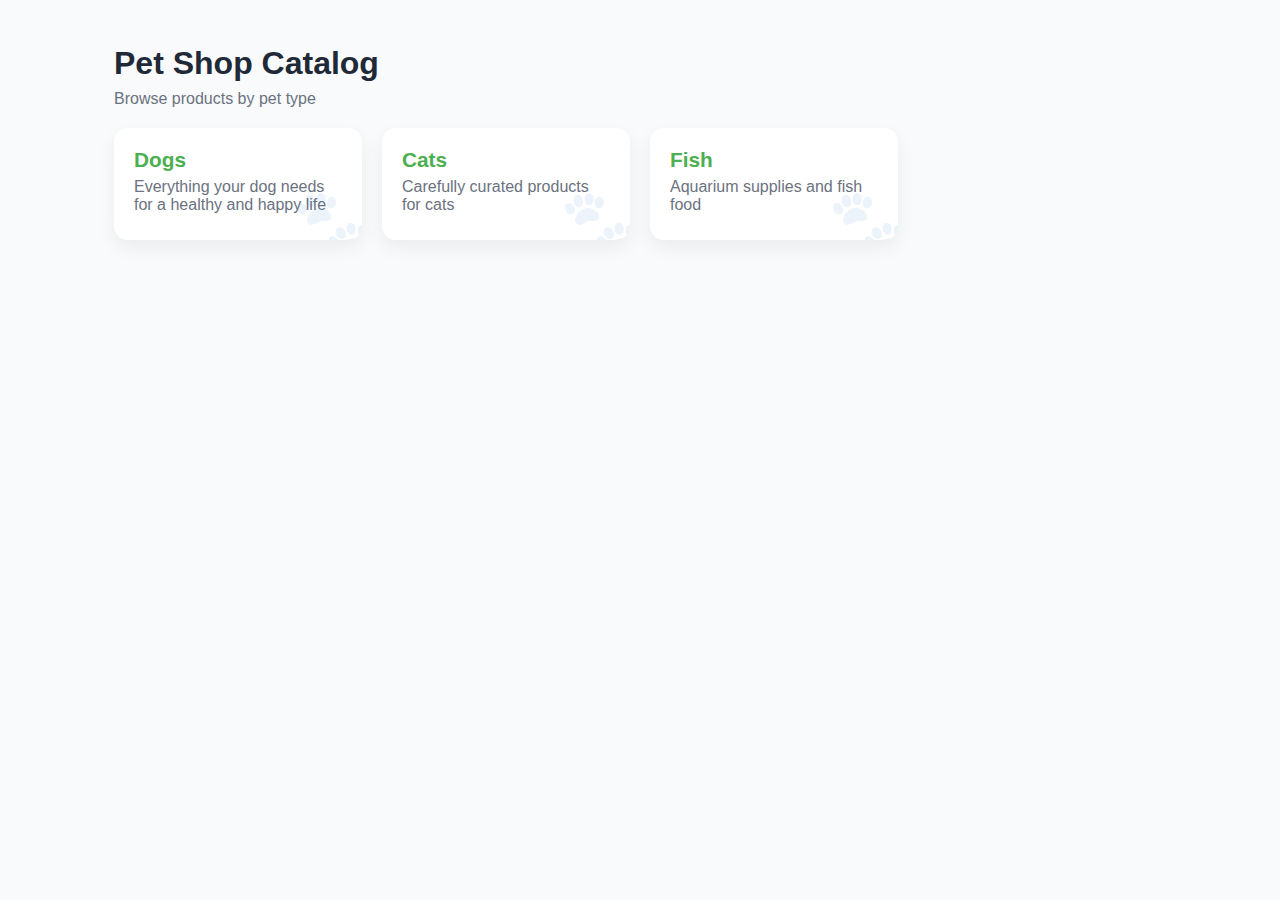
<file: index.html>
<!DOCTYPE html>
<html>
<div class="container">
  <header>

  <title>Pet Shop Catalog</title>
  <link rel="stylesheet" href="css/styles.css">
</head>
<body>

<header>
  <h1>Pet Shop Catalog</h1>
  <p>Browse products by pet type</p>
</header>

<section class="pet-grid" id="petGrid"></section>

<script src="js/data.js"></script>
<script>
  const petGrid = document.getElementById("petGrid");

  Object.keys(PET_DATA).forEach(petKey => {
    const pet = PET_DATA[petKey];
    petGrid.innerHTML += `
      <a class="pet-card" href="catalog.html?pet=${petKey}">
        <h2>${pet.name}</h2>
        <p>${pet.description}</p>
      </a>
    `;
  });
</script>
</div>

</body>
</html>
</file>
<file: css/styles.css>
/* --------------------
   GLOBAL STYLES
-------------------- */
:root {
  --primary: #4CAF50;
  --secondary: #FFB703;
  --bg: #F9FAFB;
  --card: #FFFFFF;
  --text: #1F2937;
  --muted: #6B7280;
}

* {
  box-sizing: border-box;
}

body {
  margin: 0;
  font-family: "Inter", "Segoe UI", Arial, sans-serif;
  background: var(--bg);
  color: var(--text);
}

/* --------------------
   LAYOUT
-------------------- */
.container {
  max-width: 1100px;
  margin: auto;
  padding: 24px;
}

h1 {
  font-size: 2rem;
  margin-bottom: 8px;
}

h2 {
  font-size: 1.3rem;
  margin: 0;
}

p {
  margin: 6px 0;
  color: var(--muted);
}

/* --------------------
   GRID SYSTEM
-------------------- */
.pet-grid,
.product-grid {
  display: grid;
  grid-template-columns: repeat(auto-fill, minmax(220px, 1fr));
  gap: 20px;
  margin-top: 20px;
}

/* --------------------
   CARDS (Pets & Categories)
-------------------- */
.pet-card {
  background: var(--card);
  border-radius: 14px;
  padding: 20px;
  text-decoration: none;
  color: inherit;
  box-shadow: 0 8px 20px rgba(0,0,0,0.06);
  transition: transform 0.2s ease, box-shadow 0.2s ease;
  position: relative;
  overflow: hidden;
}

.pet-card::after {
  content: "🐾";
  position: absolute;
  font-size: 64px;
  right: -10px;
  bottom: -20px;
  opacity: 0.08;
}

.pet-card:hover {
  transform: translateY(-6px);
  box-shadow: 0 12px 30px rgba(0,0,0,0.12);
}

.pet-card h2 {
  color: var(--primary);
}

/* --------------------
   PRODUCT CARDS
-------------------- */
.product-card {
  background: var(--card);
  border-radius: 14px;
  padding: 16px;
  box-shadow: 0 6px 16px rgba(0,0,0,0.06);
  transition: transform 0.2s ease;
}

.product-card:hover {
  transform: translateY(-4px);
}

.product-card img {
  width: 100%;
  height: 160px;
  object-fit: cover;
  border-radius: 10px;
  margin-bottom: 10px;
}

.product-card h3 {
  font-size: 1.05rem;
  margin: 4px 0;
}

.price {
  font-weight: bold;
  color: var(--primary);
}

/* --------------------
   STOCK BADGES
-------------------- */
.in,
.out {
  font-size: 0.85rem;
  font-weight: 600;
}

.in {
  color: #16A34A;
}

.out {
  color: #DC2626;
}

/* --------------------
   BUTTONS / LINKS
-------------------- */
a.button,
.product-card a,
.cta {
  display: inline-block;
  margin-top: 10px;
  padding: 10px 14px;
  border-radius: 10px;
  background: var(--primary);
  color: white;
  text-decoration: none;
  font-size: 0.9rem;
  transition: background 0.2s ease;
}

a.button:hover,
.product-card a:hover,
.cta:hover {
  background: #3E8E41;
}

/* --------------------
   PRODUCT DETAIL PAGE
-------------------- */
.product-detail img {
  width: 100%;
  max-width: 400px;
  border-radius: 16px;
  margin-bottom: 16px;
}

/* --------------------
   RESPONSIVE
-------------------- */
@media (max-width: 600px) {
  h1 {
    font-size: 1.6rem;
  }

  .container {
    padding: 16px;
  }
}
</file>
